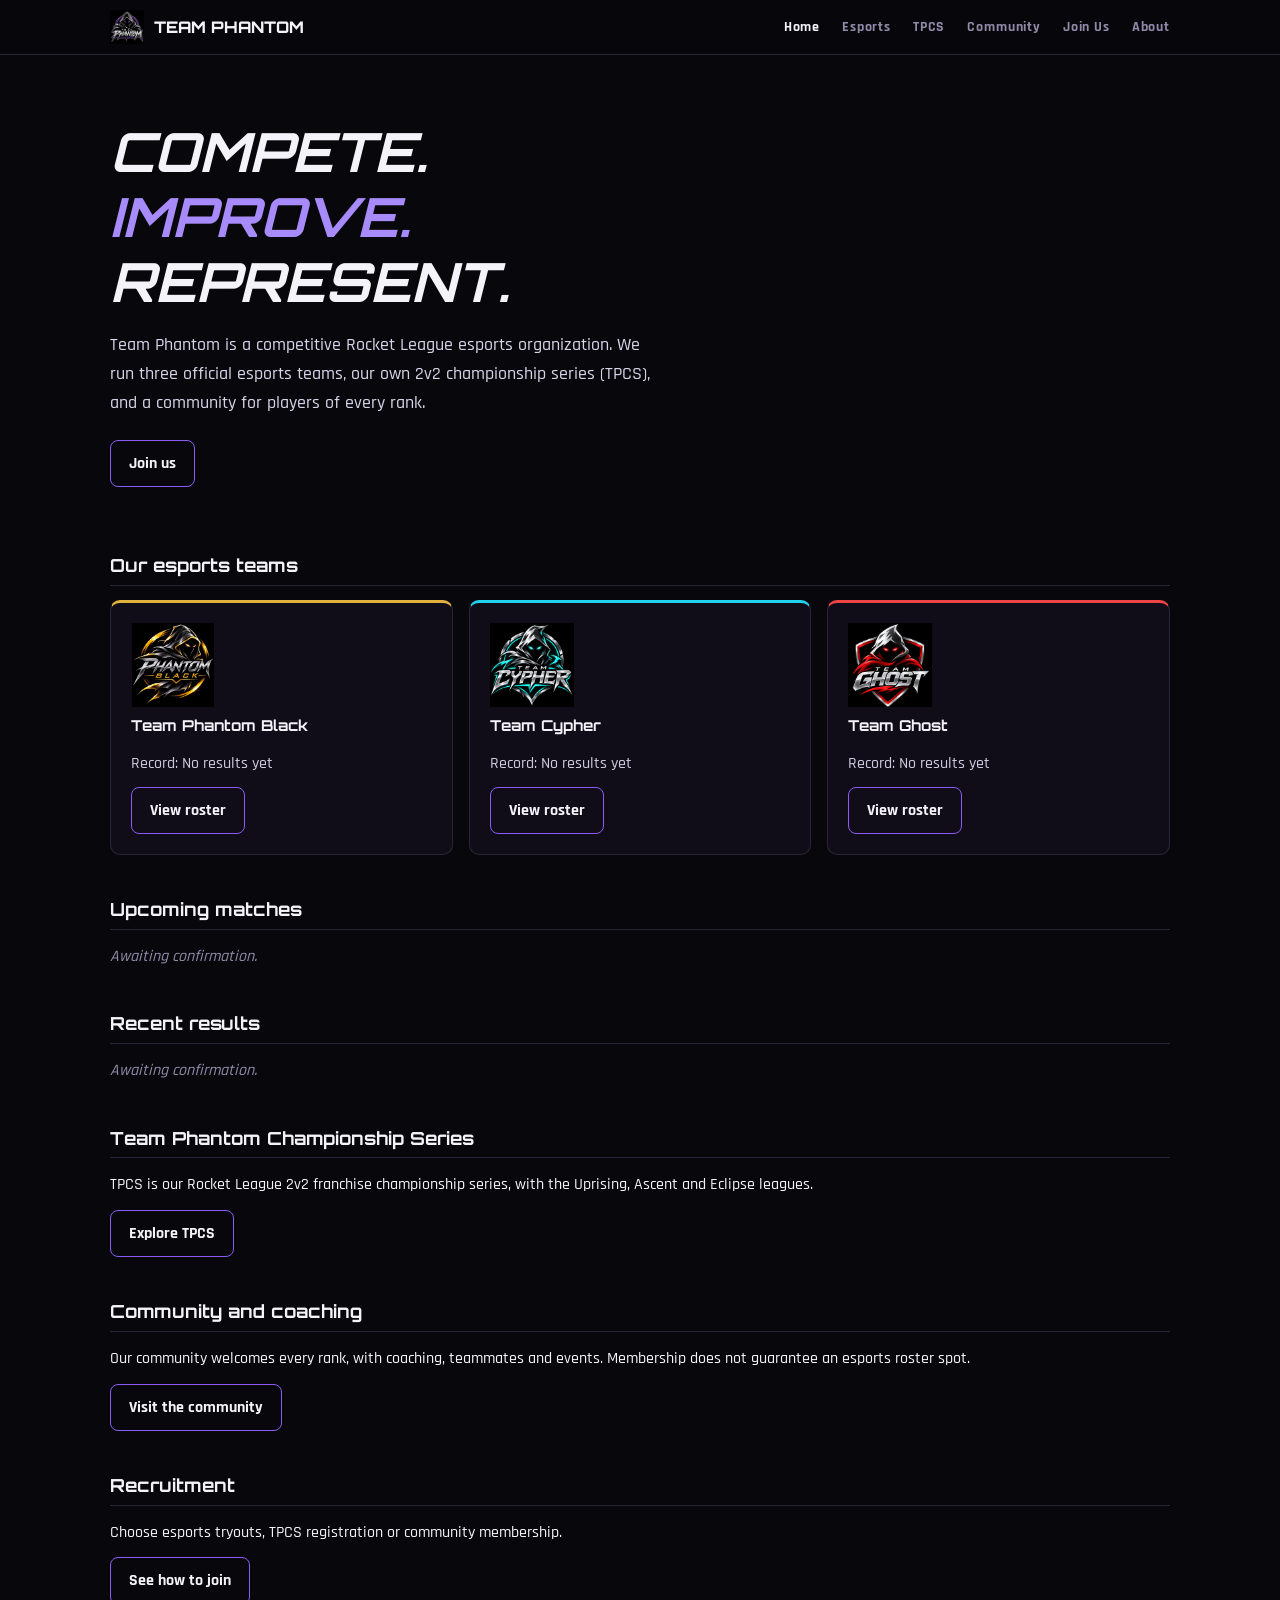
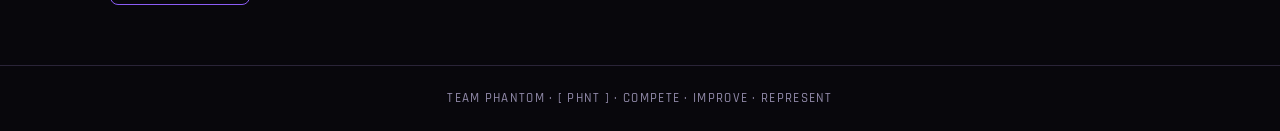
<file: index.html>
<!DOCTYPE html>
<html lang="en"><head><meta charset="utf-8"><meta name="viewport" content="width=device-width,initial-scale=1">
<title>Home | Team Phantom</title>
<link rel="stylesheet" href="https://fonts.googleapis.com/css2?family=Rajdhani:wght@500;700&family=Orbitron:wght@700;800&display=swap">
<link rel="stylesheet" href="style.css"></head>
<body data-page="home">
<header><div class="bar"><a class="brand" href="index.html"><img src="logo.png" alt="" onerror="this.remove()">TEAM PHANTOM</a>
<button id="mt" aria-label="Menu" aria-expanded="false" onclick="var n=document.getElementById('nv');this.setAttribute('aria-expanded',n.classList.toggle('open'))">Menu</button>
<nav id="nv" aria-label="Main"><a href="index.html" class=on aria-current=page>Home</a><a href="esports.html">Esports</a><a href="tpcs.html">TPCS</a><a href="community.html">Community</a><a href="join.html">Join Us</a><a href="about.html">About</a></nav></div></header>
<main><p class="tbc" style="padding:40px 0">Loading…</p></main>
<footer>TEAM PHANTOM · [ PHNT ] · COMPETE · IMPROVE · REPRESENT</footer>
<script src="site.js"></script></body></html>
</file>
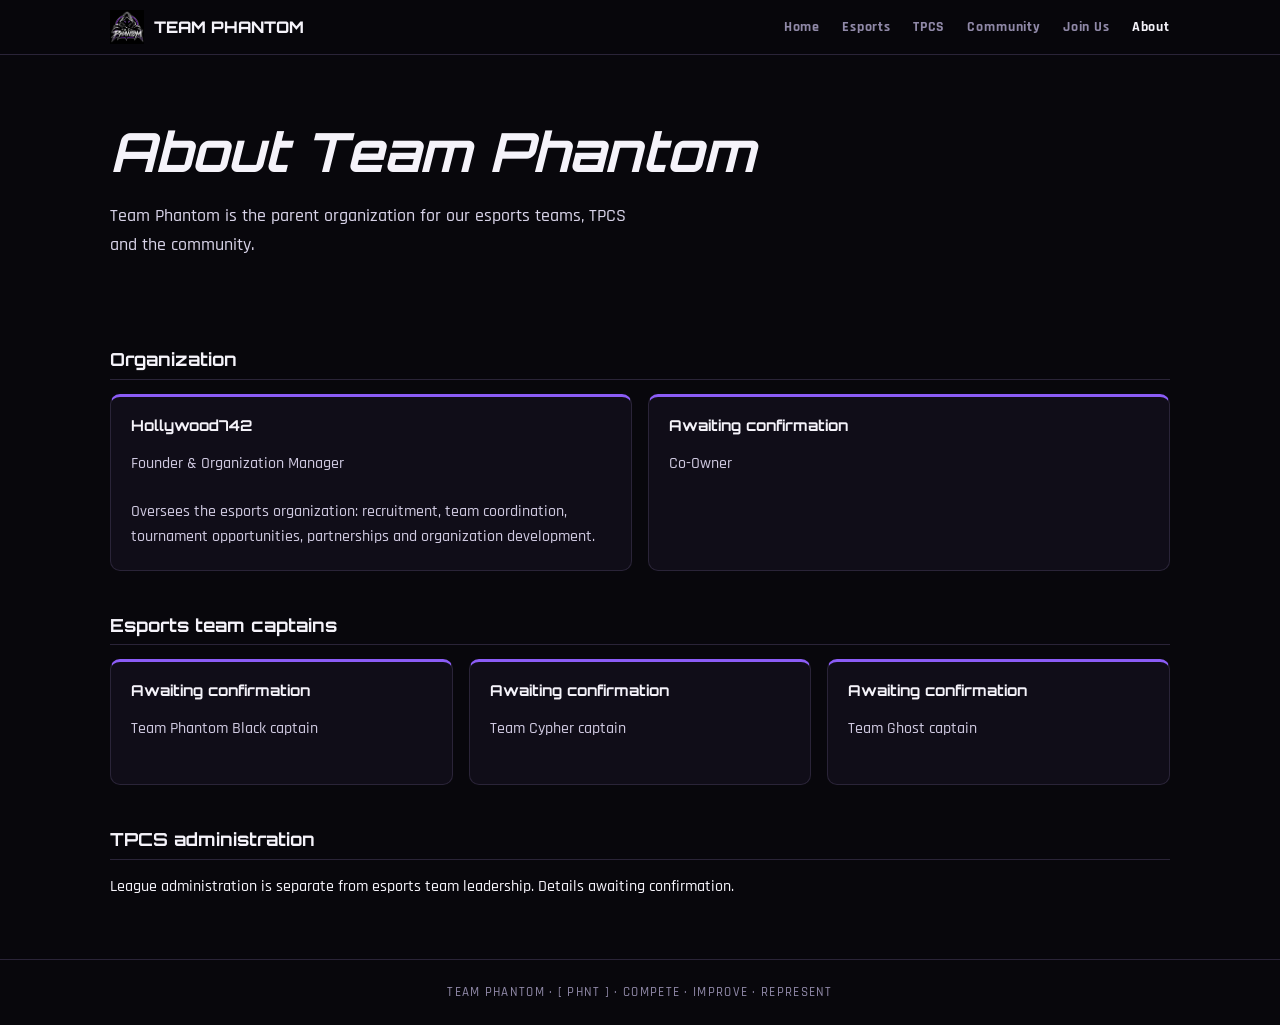
<file: about.html>
<!DOCTYPE html>
<html lang="en"><head><meta charset="utf-8"><meta name="viewport" content="width=device-width,initial-scale=1">
<title>About | Team Phantom</title>
<link rel="stylesheet" href="https://fonts.googleapis.com/css2?family=Rajdhani:wght@500;700&family=Orbitron:wght@700;800&display=swap">
<link rel="stylesheet" href="style.css"></head>
<body data-page="about">
<header><div class="bar"><a class="brand" href="index.html"><img src="logo.png" alt="" onerror="this.remove()">TEAM PHANTOM</a>
<button id="mt" aria-label="Menu" aria-expanded="false" onclick="var n=document.getElementById('nv');this.setAttribute('aria-expanded',n.classList.toggle('open'))">Menu</button>
<nav id="nv" aria-label="Main"><a href="index.html">Home</a><a href="esports.html">Esports</a><a href="tpcs.html">TPCS</a><a href="community.html">Community</a><a href="join.html">Join Us</a><a href="about.html" class=on aria-current=page>About</a></nav></div></header>
<main><p class="tbc" style="padding:40px 0">Loading…</p></main>
<footer>TEAM PHANTOM · [ PHNT ] · COMPETE · IMPROVE · REPRESENT</footer>
<script src="site.js"></script></body></html>
</file>
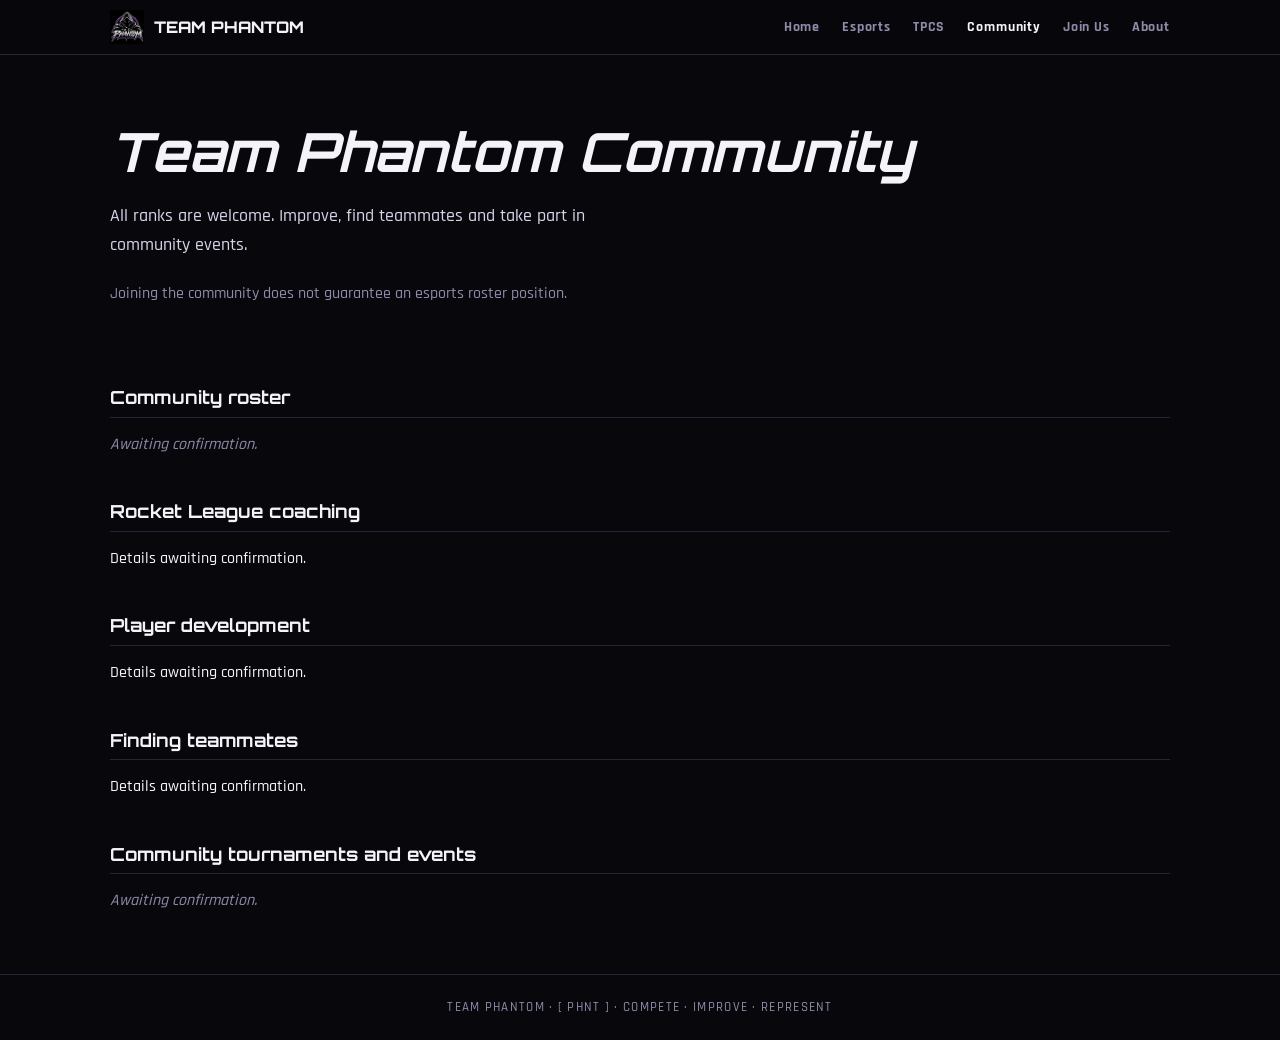
<file: community.html>
<!DOCTYPE html>
<html lang="en"><head><meta charset="utf-8"><meta name="viewport" content="width=device-width,initial-scale=1">
<title>Community | Team Phantom</title>
<link rel="stylesheet" href="https://fonts.googleapis.com/css2?family=Rajdhani:wght@500;700&family=Orbitron:wght@700;800&display=swap">
<link rel="stylesheet" href="style.css"></head>
<body data-page="community">
<header><div class="bar"><a class="brand" href="index.html"><img src="logo.png" alt="" onerror="this.remove()">TEAM PHANTOM</a>
<button id="mt" aria-label="Menu" aria-expanded="false" onclick="var n=document.getElementById('nv');this.setAttribute('aria-expanded',n.classList.toggle('open'))">Menu</button>
<nav id="nv" aria-label="Main"><a href="index.html">Home</a><a href="esports.html">Esports</a><a href="tpcs.html">TPCS</a><a href="community.html" class=on aria-current=page>Community</a><a href="join.html">Join Us</a><a href="about.html">About</a></nav></div></header>
<main><p class="tbc" style="padding:40px 0">Loading…</p></main>
<footer>TEAM PHANTOM · [ PHNT ] · COMPETE · IMPROVE · REPRESENT</footer>
<script src="site.js"></script></body></html>
</file>
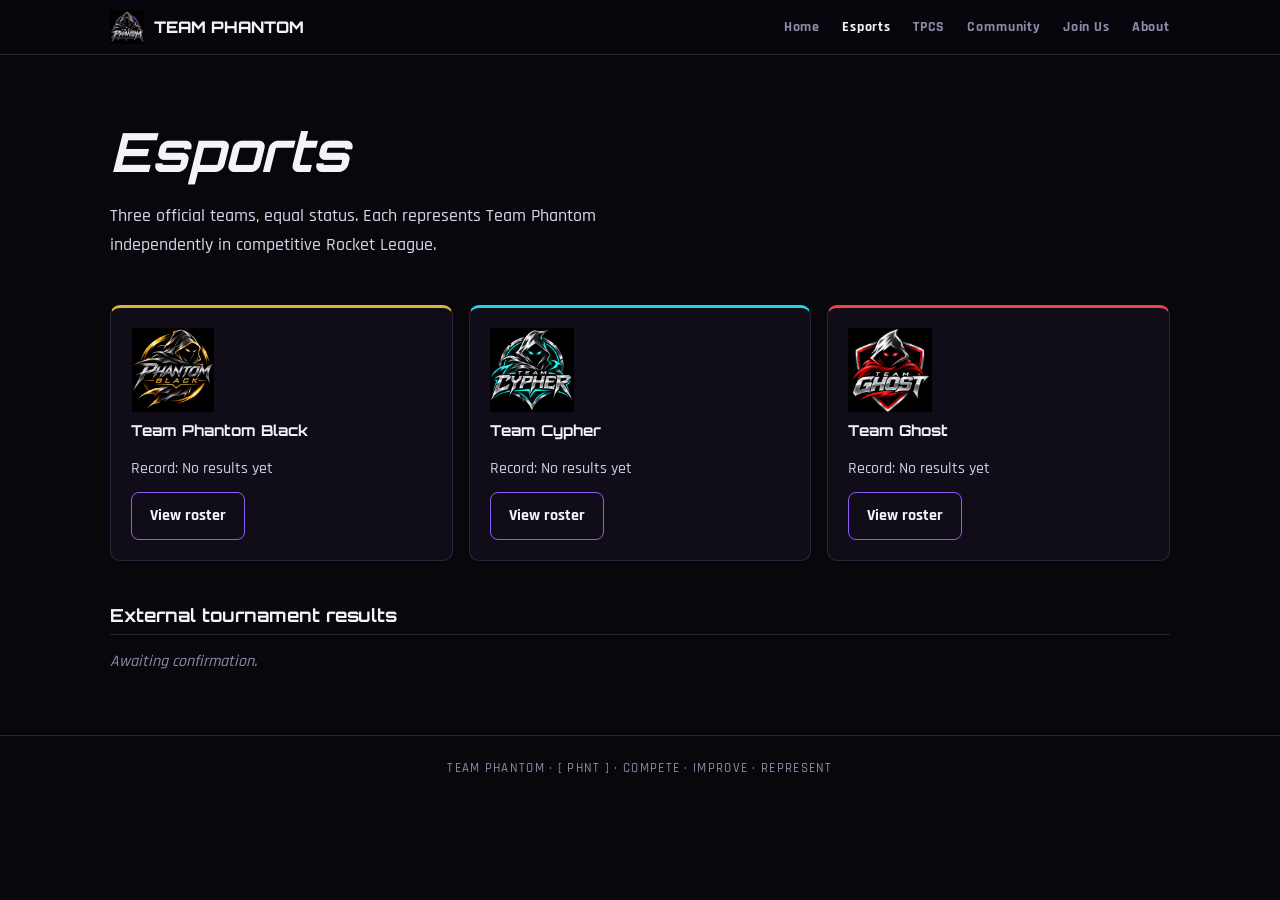
<file: esports.html>
<!DOCTYPE html>
<html lang="en"><head><meta charset="utf-8"><meta name="viewport" content="width=device-width,initial-scale=1">
<title>Esports | Team Phantom</title>
<link rel="stylesheet" href="https://fonts.googleapis.com/css2?family=Rajdhani:wght@500;700&family=Orbitron:wght@700;800&display=swap">
<link rel="stylesheet" href="style.css"></head>
<body data-page="esports">
<header><div class="bar"><a class="brand" href="index.html"><img src="logo.png" alt="" onerror="this.remove()">TEAM PHANTOM</a>
<button id="mt" aria-label="Menu" aria-expanded="false" onclick="var n=document.getElementById('nv');this.setAttribute('aria-expanded',n.classList.toggle('open'))">Menu</button>
<nav id="nv" aria-label="Main"><a href="index.html">Home</a><a href="esports.html" class=on aria-current=page>Esports</a><a href="tpcs.html">TPCS</a><a href="community.html">Community</a><a href="join.html">Join Us</a><a href="about.html">About</a></nav></div></header>
<main><p class="tbc" style="padding:40px 0">Loading…</p></main>
<footer>TEAM PHANTOM · [ PHNT ] · COMPETE · IMPROVE · REPRESENT</footer>
<script src="site.js"></script></body></html>
</file>
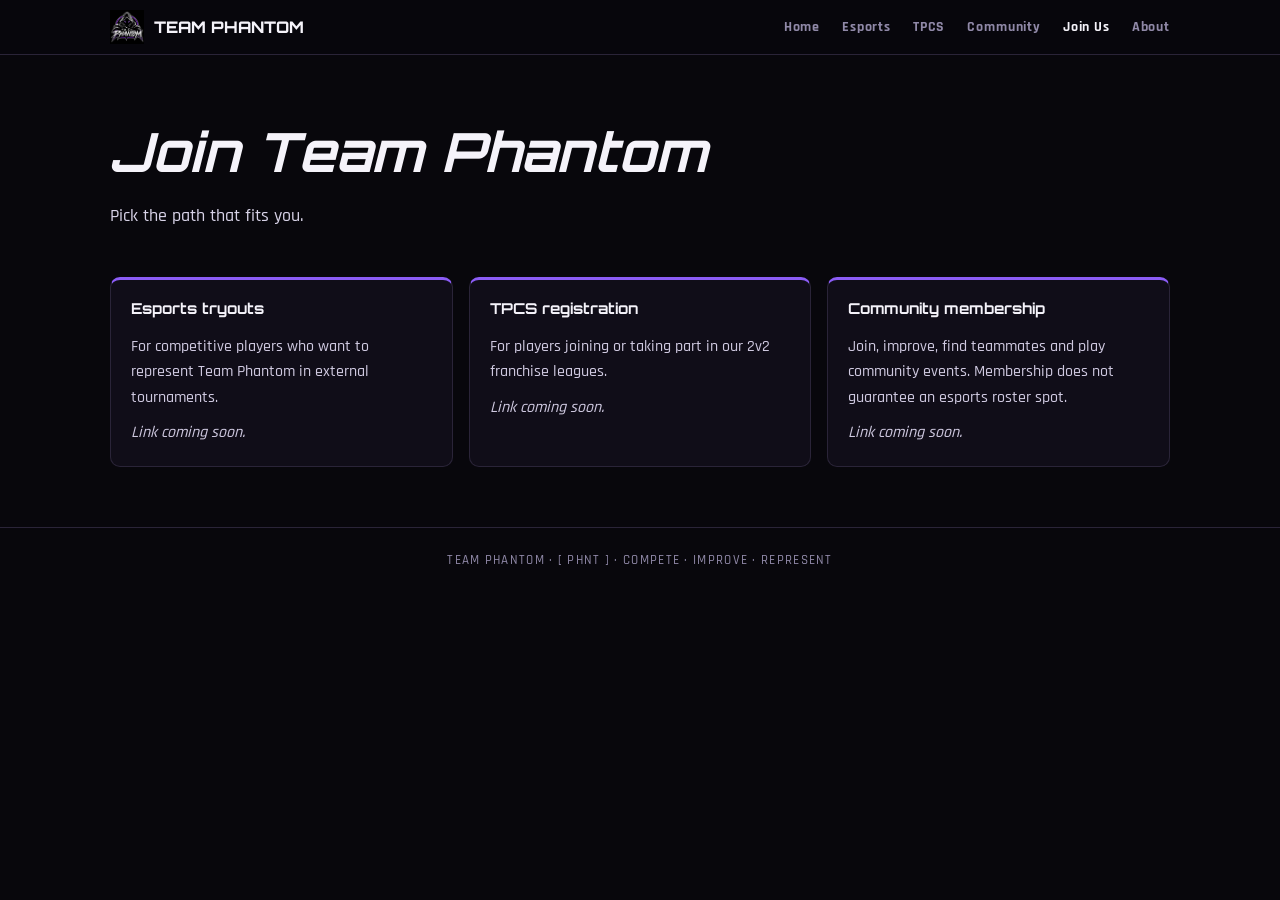
<file: join.html>
<!DOCTYPE html>
<html lang="en"><head><meta charset="utf-8"><meta name="viewport" content="width=device-width,initial-scale=1">
<title>Join Us | Team Phantom</title>
<link rel="stylesheet" href="https://fonts.googleapis.com/css2?family=Rajdhani:wght@500;700&family=Orbitron:wght@700;800&display=swap">
<link rel="stylesheet" href="style.css"></head>
<body data-page="join">
<header><div class="bar"><a class="brand" href="index.html"><img src="logo.png" alt="" onerror="this.remove()">TEAM PHANTOM</a>
<button id="mt" aria-label="Menu" aria-expanded="false" onclick="var n=document.getElementById('nv');this.setAttribute('aria-expanded',n.classList.toggle('open'))">Menu</button>
<nav id="nv" aria-label="Main"><a href="index.html">Home</a><a href="esports.html">Esports</a><a href="tpcs.html">TPCS</a><a href="community.html">Community</a><a href="join.html" class=on aria-current=page>Join Us</a><a href="about.html">About</a></nav></div></header>
<main><p class="tbc" style="padding:40px 0">Loading…</p></main>
<footer>TEAM PHANTOM · [ PHNT ] · COMPETE · IMPROVE · REPRESENT</footer>
<script src="site.js"></script></body></html>
</file>
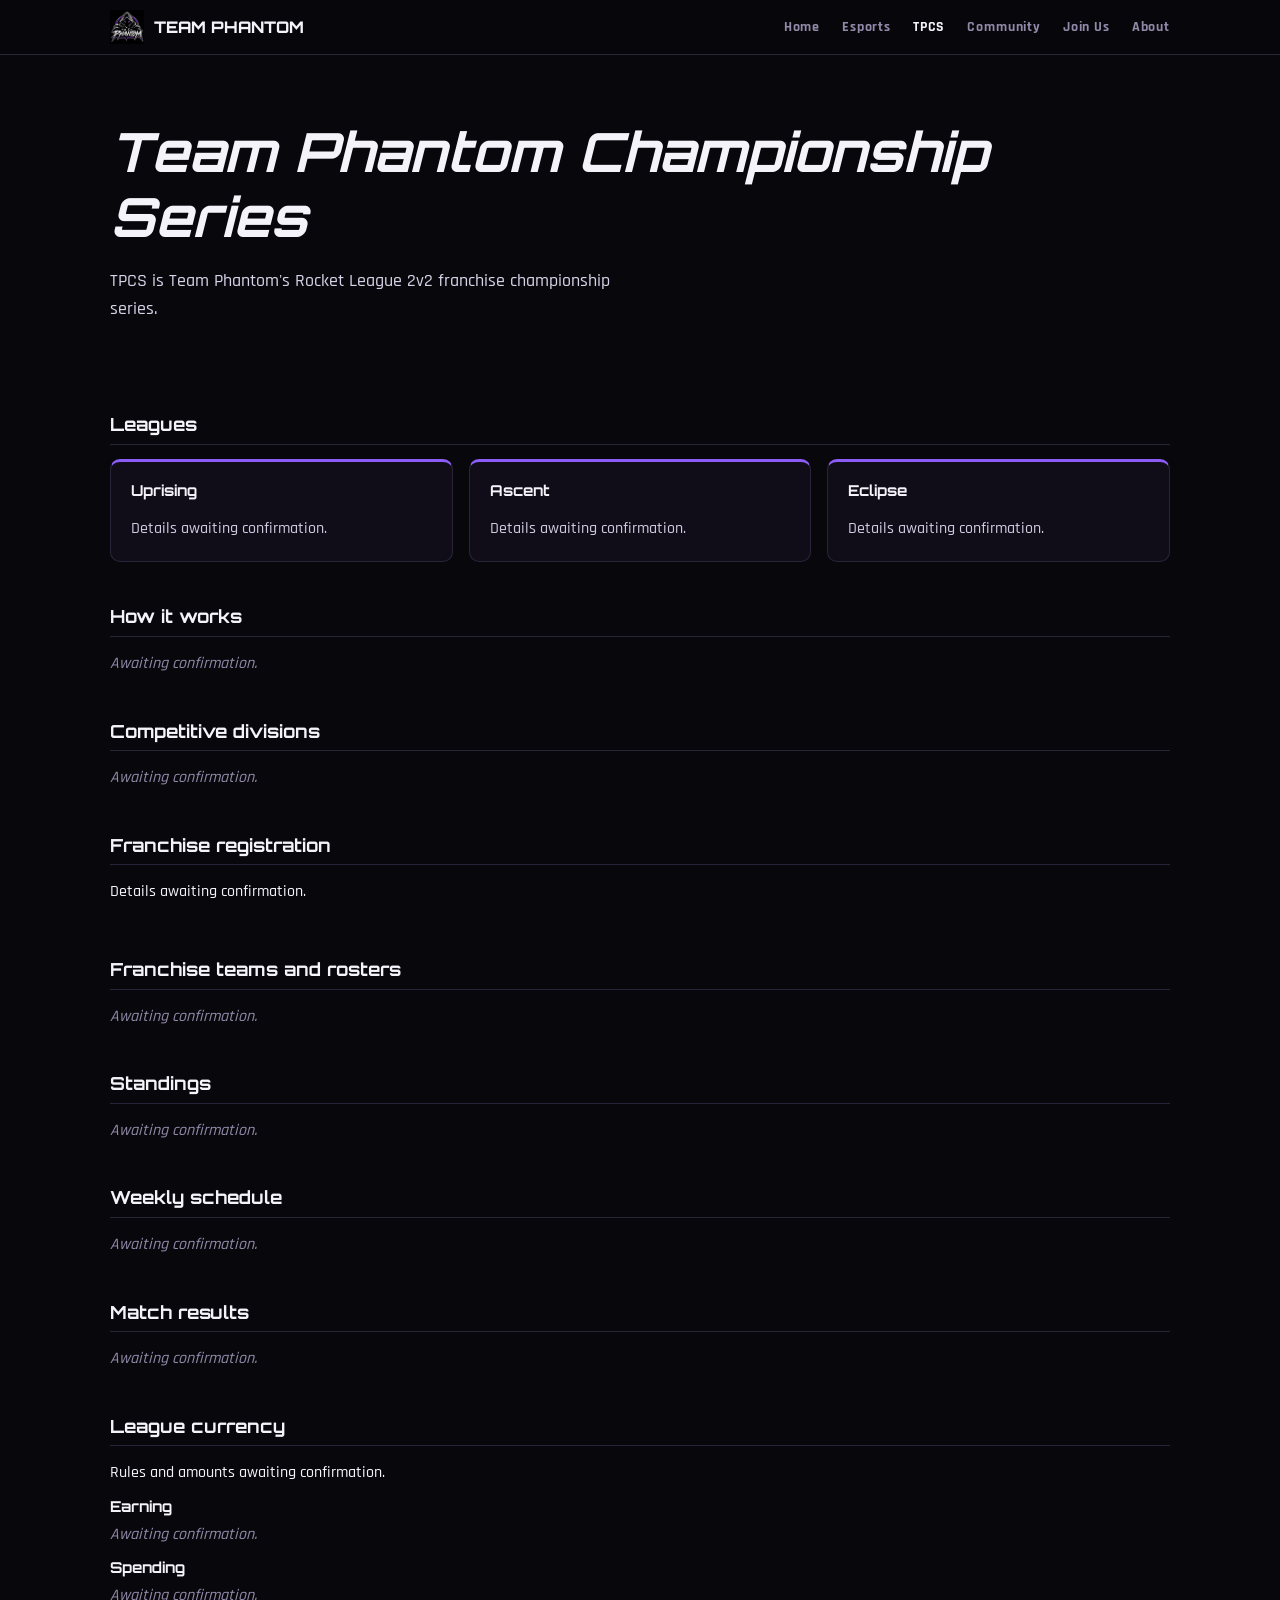
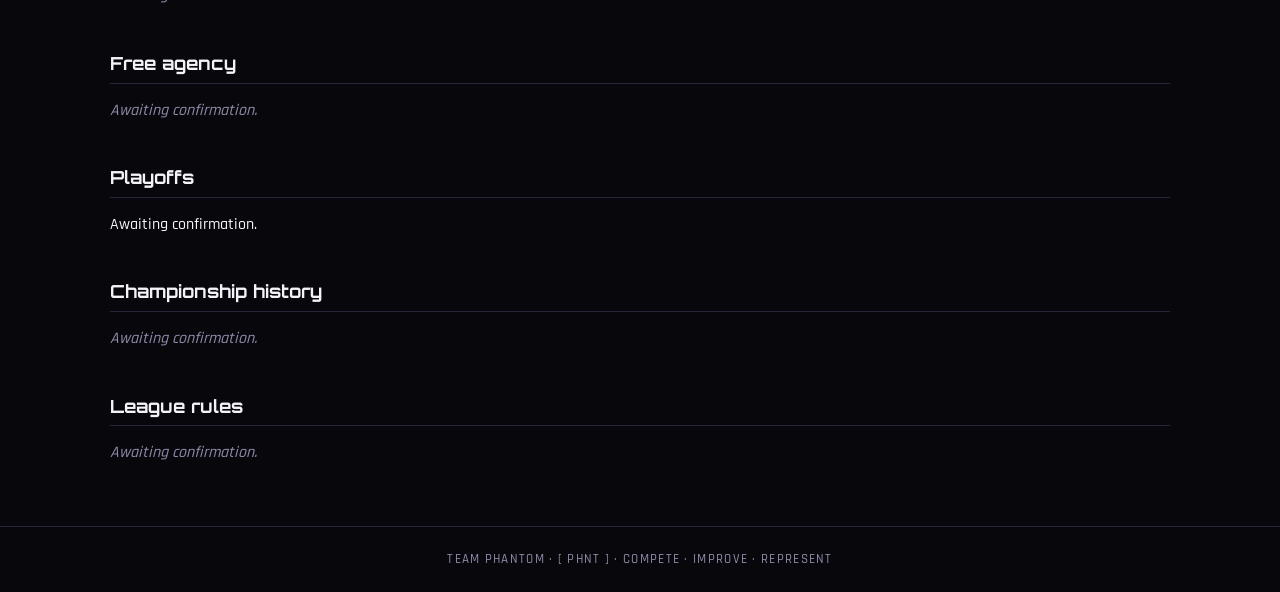
<file: tpcs.html>
<!DOCTYPE html>
<html lang="en"><head><meta charset="utf-8"><meta name="viewport" content="width=device-width,initial-scale=1">
<title>TPCS | Team Phantom</title>
<link rel="stylesheet" href="https://fonts.googleapis.com/css2?family=Rajdhani:wght@500;700&family=Orbitron:wght@700;800&display=swap">
<link rel="stylesheet" href="style.css"></head>
<body data-page="tpcs">
<header><div class="bar"><a class="brand" href="index.html"><img src="logo.png" alt="" onerror="this.remove()">TEAM PHANTOM</a>
<button id="mt" aria-label="Menu" aria-expanded="false" onclick="var n=document.getElementById('nv');this.setAttribute('aria-expanded',n.classList.toggle('open'))">Menu</button>
<nav id="nv" aria-label="Main"><a href="index.html">Home</a><a href="esports.html">Esports</a><a href="tpcs.html" class=on aria-current=page>TPCS</a><a href="community.html">Community</a><a href="join.html">Join Us</a><a href="about.html">About</a></nav></div></header>
<main><p class="tbc" style="padding:40px 0">Loading…</p></main>
<footer>TEAM PHANTOM · [ PHNT ] · COMPETE · IMPROVE · REPRESENT</footer>
<script src="site.js"></script></body></html>
</file>
<file: style.css>
:root{--bg:#08070c;--panel:#100d18;--line:#2a2438;--p:#8b5cf6;--pb:#a78bfa;--w:#f5f3fa;--m:#9089a8}
*{box-sizing:border-box;margin:0}
body{background:var(--bg);color:var(--w);font:500 16px/1.6 Rajdhani,sans-serif}
h1,h2,h3{font-family:Orbitron,sans-serif;line-height:1.2}
h2{font-size:18px;margin:44px 0 14px;padding-bottom:8px;border-bottom:1px solid var(--line)}
h3{font-size:15px;margin-bottom:6px}
a{color:inherit}
header{position:sticky;top:0;z-index:9;background:#08070cf2;border-bottom:1px solid var(--line)}
.bar{max-width:1100px;margin:auto;padding:10px 20px;display:flex;align-items:center;justify-content:space-between;gap:16px}
.brand{display:flex;align-items:center;gap:10px;text-decoration:none;font:800 16px Orbitron,sans-serif}
.brand img{height:34px}
nav{display:flex;gap:22px}
nav a{text-decoration:none;color:var(--m);font-weight:700;letter-spacing:.06em;font-size:14px}
nav a.on,nav a:hover{color:var(--w)}
#mt{display:none;background:none;border:1px solid var(--line);color:var(--w);border-radius:8px;padding:6px 12px;font:inherit;cursor:pointer}
@media(max-width:760px){#mt{display:block}nav{display:none;position:absolute;top:100%;left:0;right:0;flex-direction:column;background:var(--bg);padding:14px 20px;border-bottom:1px solid var(--line)}nav.open{display:flex}}
main{max-width:1100px;margin:auto;padding:0 20px 60px}
.hero{padding:64px 0 24px}
.hero h1{font-size:clamp(30px,6vw,54px);font-style:italic}
.hero h1 span{color:var(--pb)}
.lead{max-width:60ch;margin:18px 0 22px;color:#d8d3e8;font-size:18px}
.row{display:flex;gap:12px;flex-wrap:wrap}
.btn{display:inline-block;padding:10px 18px;border:1px solid var(--p);border-radius:8px;text-decoration:none;font-weight:700;color:var(--w);transition:background .15s}
.btn:hover{background:#8b5cf620}
.btn.fill{background:var(--p)}
.btn.fill:hover{background:var(--pb)}
.grid{display:grid;grid-template-columns:repeat(auto-fit,minmax(240px,1fr));gap:16px}
.card{background:var(--panel);border:1px solid var(--line);border-top:3px solid var(--c,var(--p));border-radius:10px;padding:20px;display:flex;flex-direction:column;gap:10px}
.card p{color:#cfc9e0}
.card .btn{align-self:flex-start;margin-top:auto}
.logo,.mono{width:84px;height:84px;object-fit:contain}
.mono{display:grid;place-items:center;border:1px dashed var(--c,var(--p));border-radius:12px;font:800 22px Orbitron,sans-serif;color:var(--c,var(--pb))}
.scroll{overflow-x:auto}
table{width:100%;border-collapse:collapse;min-width:420px}
th{text-align:left;font-size:12px;color:var(--m);letter-spacing:.06em;padding:8px 10px;border-bottom:1px solid var(--line)}
td{padding:9px 10px;border-bottom:1px solid var(--line)}
.tbc{color:var(--m);font-style:italic}
.meta{color:var(--m);margin-bottom:12px}
ul.plain{padding-left:20px}
footer{border-top:1px solid var(--line);padding:22px 20px;text-align:center;color:var(--m);font-size:13px;letter-spacing:.1em}
a:focus-visible,button:focus-visible{outline:2px solid var(--pb);outline-offset:2px}
@media(prefers-reduced-motion:reduce){*{transition:none!important}}
</file>
